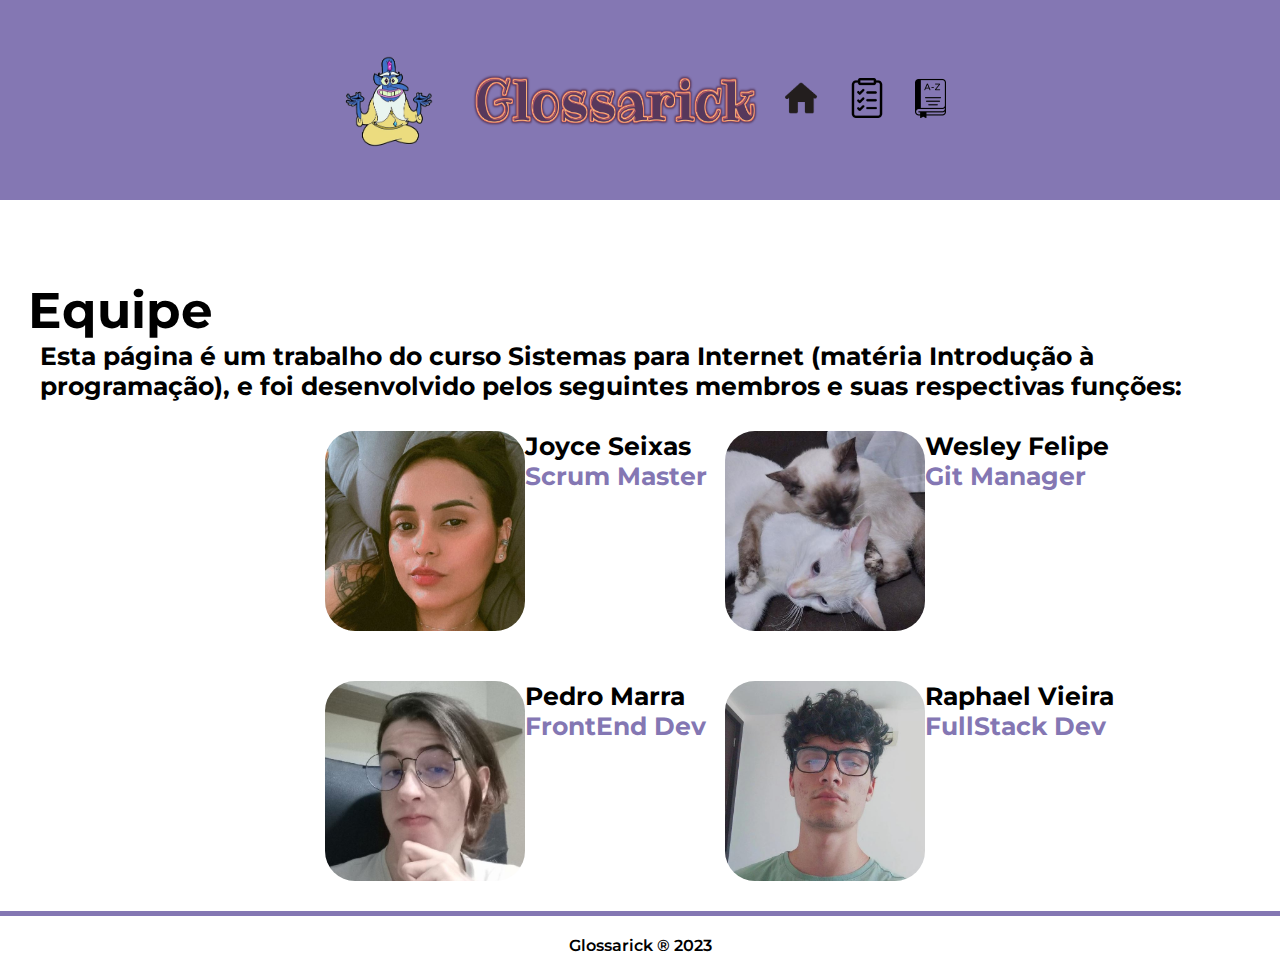
<file: templates/index.html>
<!DOCTYPE HTML>
<html lang = "pt-br">

<head>
	<meta name = "viewport" content = "width=device-width">
	<meta charset = "UTF-8">
	<link href = "../static/style.css" rel = "stylesheet" type = "text/css">

	<link rel="preconnect" href="https://fonts.googleapis.com">
	<link rel="preconnect" href="https://fonts.gstatic.com" crossorigin>
	<link href="https://fonts.googleapis.com/css2?family=Fraunces:opsz@9..144&family=Kumbh+Sans:wght@400;700&family=Montserrat:wght@100&family=Poppins:wght@300&family=Ribeye&display=swap" rel="stylesheet">

	<title>Glossarick</title>
</head>

<body>
	<header>
		<div class = "left-side-menu">
			<img ID = "icon" src =  "../static/img/GlossarickIcon.png">
			<img ID = "logo" src = "../static/img/GlossarickLogo.png">
		</div>

		<div class = "right-side-menu">
			<div class = "homeclass">
				<a href = "/"> <img ID = "home" src = "../static/img/home.png"></a>
			</div>
			<div class = "todoclass">
				<a href = "tarefas.html"> <img ID = "todo" src = "../static/img/todo.png"></a>
			</div>

			<div class = "glossarioclass">
				<a href = "glossario"> <img ID = "glossario" src = "../static/img/glossario.png"></a>
			</div>
			
			</nav>
		</div>
	</header>
	
	<main>
		<section>
			<div class = "container">
				<div class = "right-side">
					<h1>Equipe</h1>
					<p>Esta página é um trabalho do curso Sistemas para Internet (matéria Introdução à programação), e foi desenvolvido
					pelos seguintes membros e suas respectivas funções:
					</p>
					<ul>
						<div class = "primeiroquadrante">
							<img src = "../static/img/Joyce.JPG"><li>Joyce Seixas <span>Scrum Master</span></li>
							<img src = "../static/img/fotodowesley.JPG"><li>Wesley Felipe <span>Git Manager</span></li>
						</div>
						<div class = "segundoquadrante">
							<img src = "../static/img/pedro.JPG"><li>Pedro Marra <span>FrontEnd Dev</span></li>
							<img src = "../static/img/raphael.JPG"><li>Raphael Vieira <span>FullStack Dev</span></li>
						</div>
					</ul>
				</div>
			</div>
		</section>
	</main>
	
	<footer>
		<article>Glossarick ® 2023</article>
	</footer>
</body>

</html>
</file>
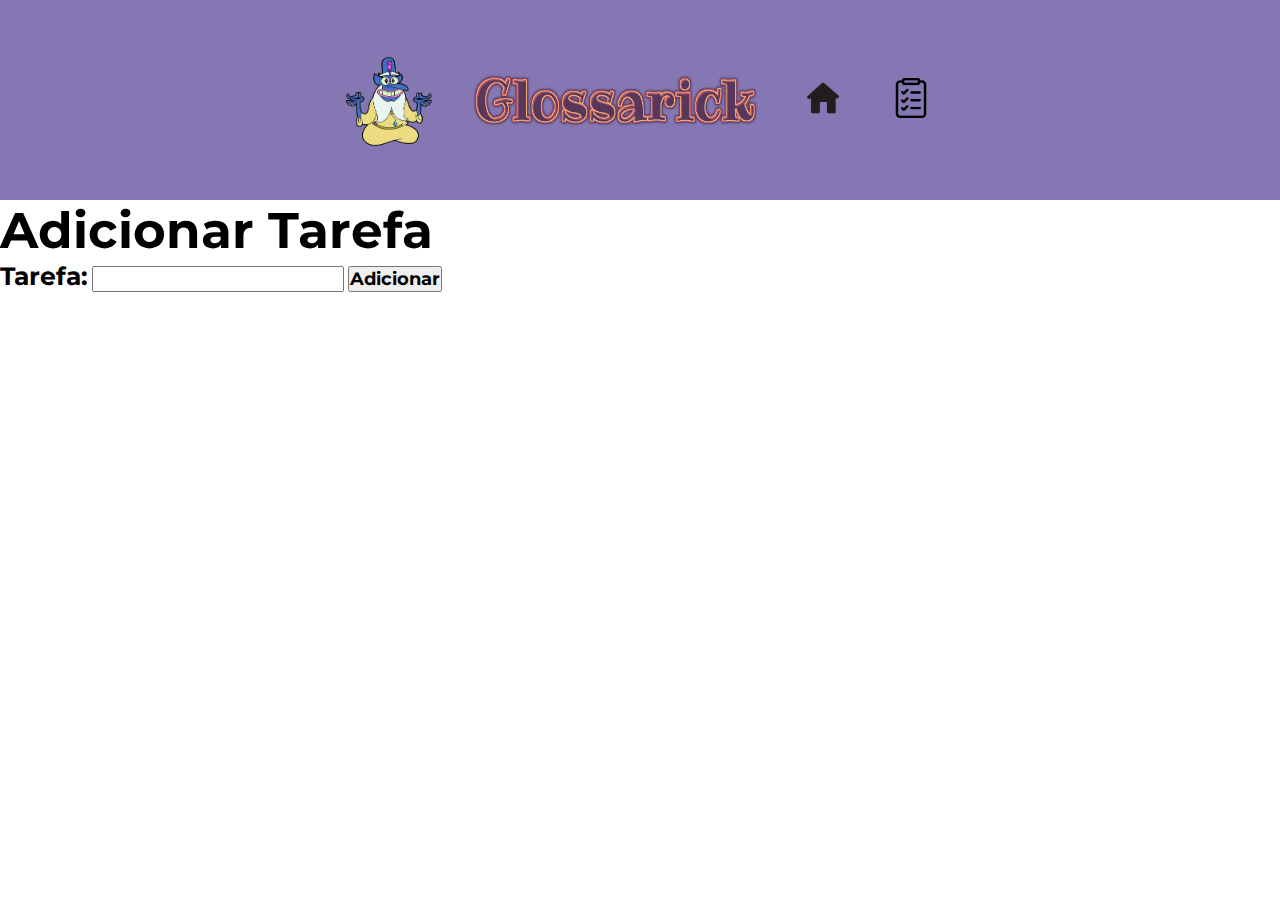
<file: templates/adicionar_tarefa.html>
<!DOCTYPE html>
<html lang="PT-BR">
<head>
    <meta charset="UTF-8">
    <meta http-equiv="X-UA-Compatible" content="IE=edge">
    <meta name="viewport" content="width=device-width, initial-scale=1.0">
    <link href = "../static/style.css" rel = "stylesheet" type = "text/css">

	<link rel="preconnect" href="https://fonts.googleapis.com">
	<link rel="preconnect" href="https://fonts.gstatic.com" crossorigin>
	<link href="https://fonts.googleapis.com/css2?family=Fraunces:opsz@9..144&family=Kumbh+Sans:wght@400;700&family=Montserrat:wght@100&family=Poppins:wght@300&family=Ribeye&display=swap" rel="stylesheet">
    <title>Adicionar Tarefa</title>
</head>
<body>
    <header>
		<div class = "left-side-menu">
			<img ID = "icon" src =  "../static/img/GlossarickIcon.png">
			<img ID = "logo" src = "../static/img/GlossarickLogo.png">
		</div>

		<div class = "right-side-menu">
			<div class = "homeclass">
				<a href = "/"> <img ID = "home" src = "../static/img/home.png"></a>
			</div>
			<div class = "todoclass">
				<a href = "tarefas.html"> <img ID = "todo" src = "../static/img/todo.png"></a>
			</div>
			</nav>
		</div>
	</header>

    <h1>Adicionar Tarefa</h1>
    <form method="POST" action="{{ url_for('adicionar_tarefa') }}">
        <label for="tarefa">Tarefa:</label>
        <input type="text" name="tarefa" required>
        <button type="submit">Adicionar</button>
    </form>
	
</body>
</html>
</file>
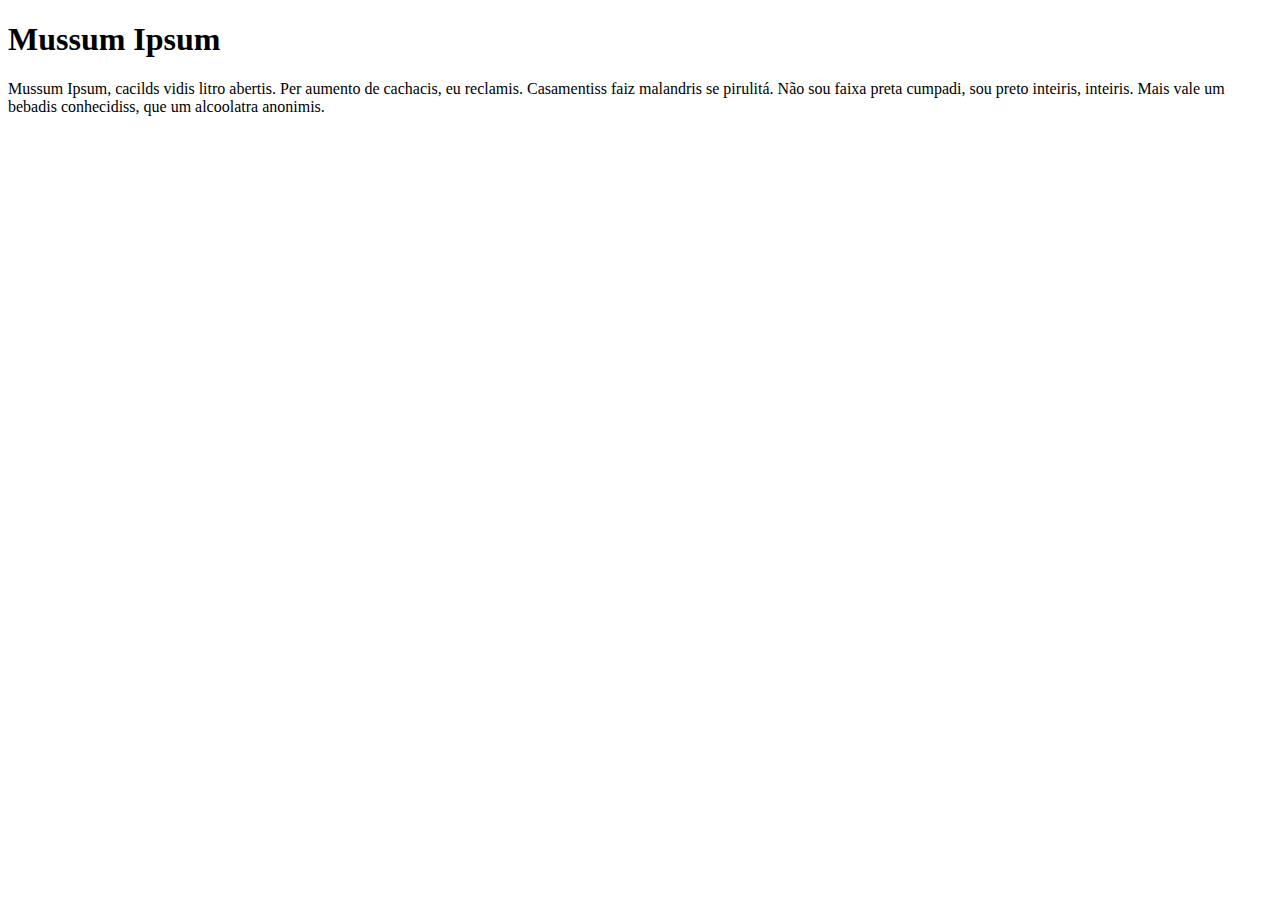
<file: templates/versao-antiga/sobre.html>
<!DOCTYPE html>
<html lang="en">
<head>
    <meta charset="UTF-8">
    <title>Sobre</title>
</head>
<body>
    <h1>Mussum Ipsum</h1>
    <p>Mussum Ipsum, cacilds vidis litro abertis.  Per aumento de cachacis, eu reclamis. Casamentiss faiz malandris se pirulitá. Não sou faixa preta cumpadi, sou preto inteiris, inteiris. Mais vale um bebadis conhecidiss, que um alcoolatra anonimis.</p>
</body>
</html>
</file>
<file: static/style.css>
* {
    margin: 0;
    padding: 0;
    box-sizing: border-box;
    font-family: 'Montserrat', 'sans-serif';
}

header {
    display: flex;
    align-items: center;
    justify-content: center;
    background-color: rgb(132, 119, 179);
    height: 200px;
}

.left-side-menu {
    display: flex;
    align-items: center;
}

.left-side-menu #icon {
    width: 150px;
}

.left-side-menu #logo {
    width: 300px;
    height: 100px;
}

.right-side-menu {
    display: flex;
    justify-content: space-evenly;
    width: 200px;
}

.homeclass, .todoclass, .glossarioclass, .plusclass {
    display: flex;
    align-items: center;
    padding: 10px;
}

.homeclass:hover, .todoclass:hover, .glossarioclass:hover, .plusclass:hover {transform: scale(1.2);}

.right-side-menu #home {
    width: 48px;
}

.right-side-menu #todo {
    width: 40px;
}

.right-side-menu #glossario {
    width: 45px;
}

.right-side-menu #plus {
    width: 40px;
}

.left-side {
    display: flex;
    flex-direction: column;
    align-items: center;
    padding-top: 80px;
}

.left-side h1 {
    padding-right: 1080px;
}

.left-side p {
    width: 1200px;
    padding-bottom: 50px;
}

.right-side {
    padding-top: 80px;
    display: flex;
    flex-direction: column ;
    align-items: center;

}

.right-side h1 {
    padding-right: 1040px;
}

.right-side p {
    width: 1200px;
}

.right-side ul {
    display: flex;
    flex-direction: column;
    padding: 30px;
    padding-left: 300px;
    gap: 50px;
}

.primeiroquadrante {
    display: flex;
    width: 900px;
    height: 200px;
}

.primeiroquadrante li {
    list-style-type: none;
    width: 200px;
    height: 400px;
}

.segundoquadrante {
    display: flex;
    width: 900px;
    height: 200px;
}

.segundoquadrante li {
    list-style-type: none;
    width: 200px;
}

.right-side img {
    width: 200px;
    border-radius: 30px;
}

span {
    color: rgb(132, 119, 179);
}

p, label, li {
    font-weight: 700;
    font-size: 25px;
}

h1 {
    font-size: 50px;
}

article {
    border-top: 5px solid rgb(132, 119, 179);
    padding-top: 20px;
    text-align: center;
    font-weight: 600;
}


.menu-tarefas {
    display: flex;
    flex-direction: column;
    align-items: center;
    justify-content: center;
    padding: 40px;
}

.menu-tarefas ul {
    padding: 10px;
}

.menu-tarefas ul li{
    display:flex;
    justify-content: space-between;
    padding: 10px;
    gap: 30px;
    margin: 10px;

    border-style: solid;
    border-color: rgb(132, 119, 179);
    border-width: 2px;
    border-radius: 15px;
}

.menu-tarefas ul li #lixo {
    width: 20px;
}

.menu-tarefas p a {
    color: blue;
    text-decoration: none;
    padding: 10px;
    margin: 10px;

    border-style: solid;
    border-color: black;
    border-width: 2px;
    border-radius: 15px;
}

input, td{
    font-size: large;
    font-weight: 700;
}

table {
    padding: 20px;
    border: 1px solid lightgray;
}

tbody td{
    border: 1px solid lightgray;
}

button #lixo {
    width: 50px;
}

.menu-termos {
    display: flex;
    flex-direction: column;
    align-items: center;
    justify-content: center;
    padding: 40px;
}

.menu-termos ul {
    padding: 10px;
}

.menu-termos, .form-text, button {
    font-size: large;
    font-weight: 700;
}
</file>
